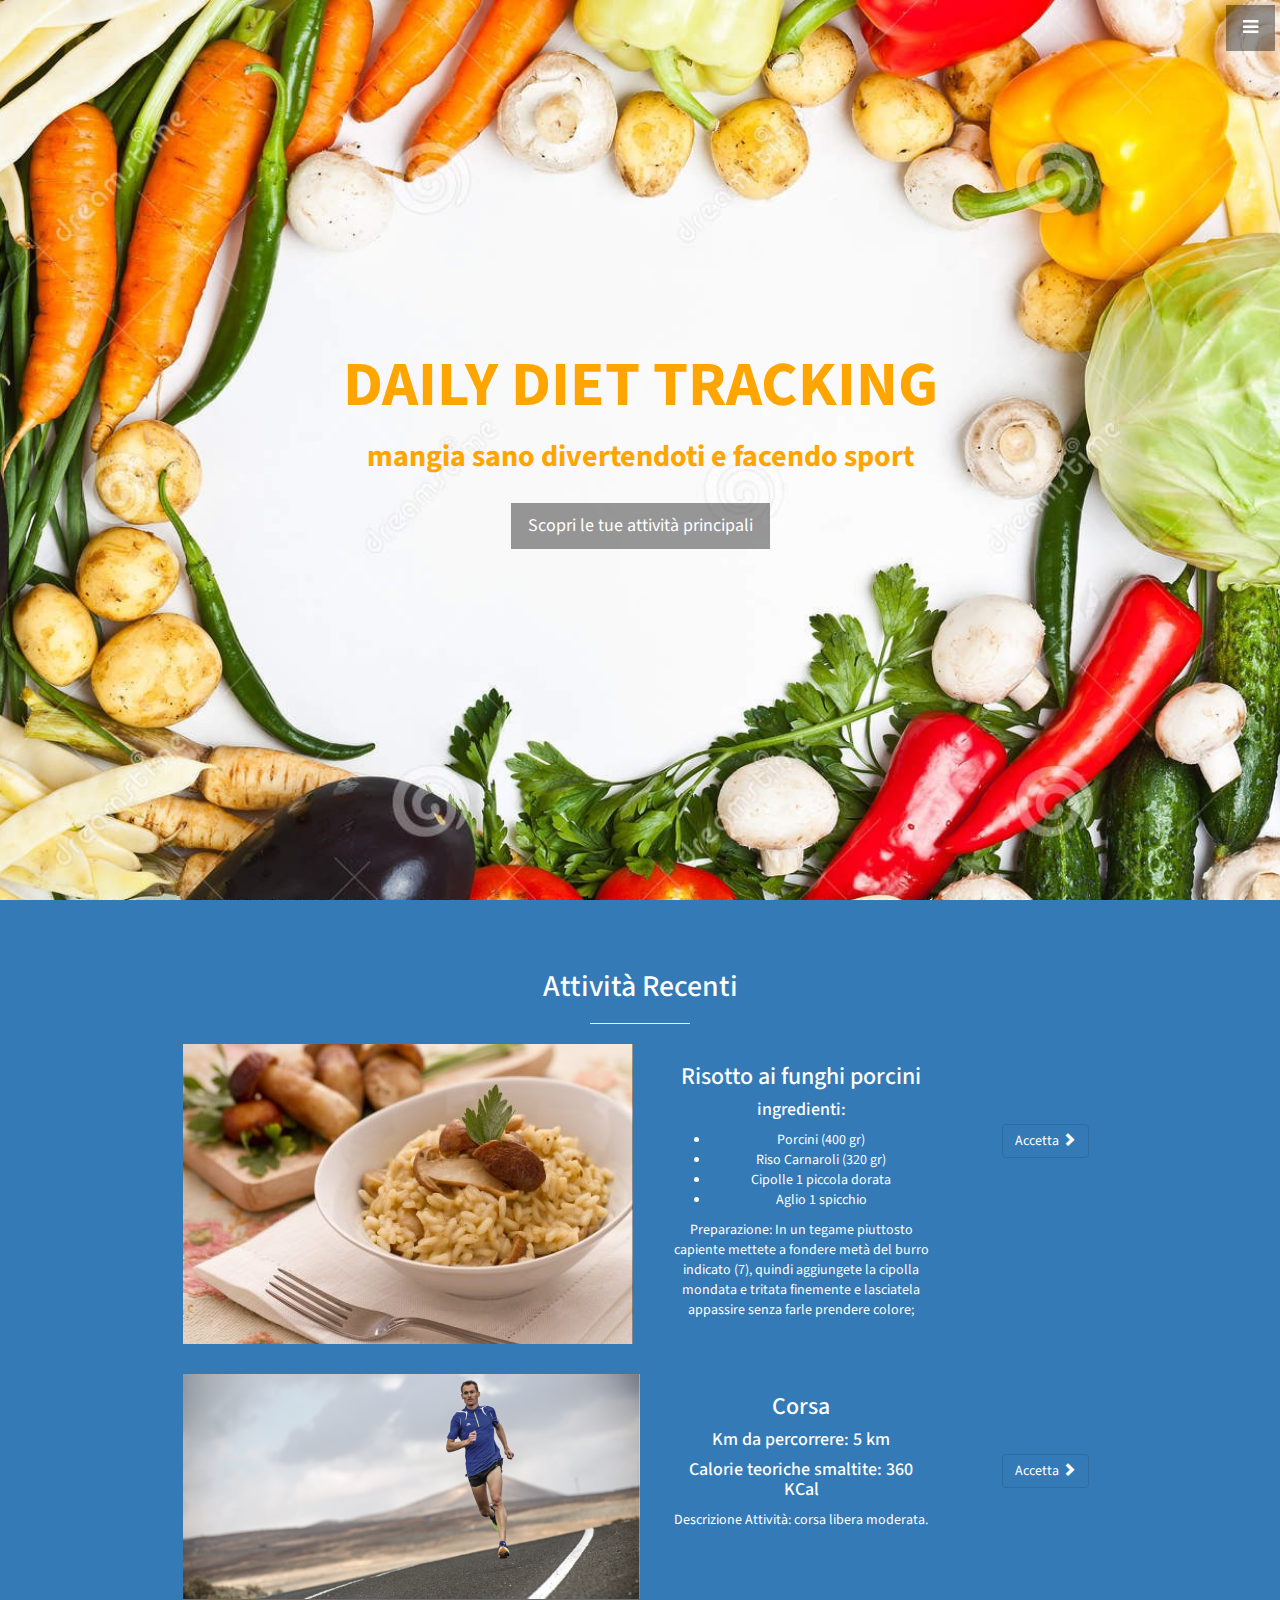
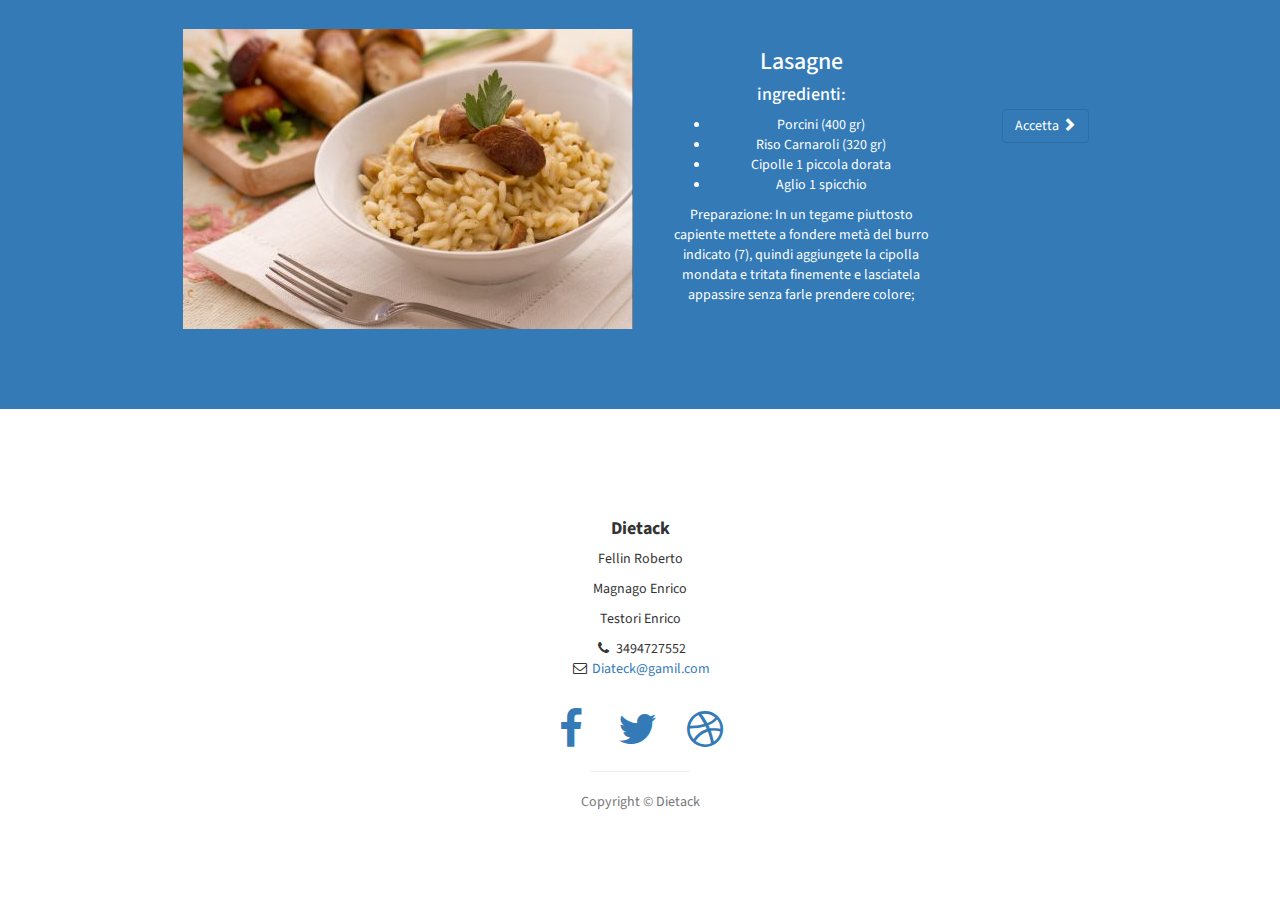
<file: src/main/webapp/index.html>
<!DOCTYPE html>
<html lang="en">
    
    <head>
        
        <meta charset="utf-8">
        <meta http-equiv="X-UA-Compatible" content="IE=edge">
        <meta name="viewport" content="width=device-width, initial-scale=1">
        <meta name="description" content="">
        <meta name="author" content="">
        
        <title>Dietack - DAILY DIET TRACKING</title>
        
        <!-- Bootstrap Core CSS -->
        <link href="css/bootstrap.min.css" rel="stylesheet">
        
        <!-- Custom CSS -->
        <link href="css/style.css" rel="stylesheet">
        
        <!-- Custom Fonts -->
        <link href="font-awesome/css/font-awesome.min.css" rel="stylesheet" type="text/css">
        <link href="http://fonts.googleapis.com/css?family=Source+Sans+Pro:300,400,700,300italic,400italic,700italic" rel="stylesheet" type="text/css">
        
        <!-- HTML5 Shim and Respond.js IE8 support of HTML5 elements and media queries -->
        <!-- WARNING: Respond.js doesn't work if you view the page via file:// -->
        <!--[if lt IE 9]>
            <script src="https://oss.maxcdn.com/libs/html5shiv/3.7.0/html5shiv.js"></script>
            <script src="https://oss.maxcdn.com/libs/respond.js/1.4.2/respond.min.js"></script>
        <![endif]-->
        
    </head>
    
    <body>
        
        
        
        <!-- Navigation -->
        <a id="menu-toggle" href="#" class="btn btn-dark btn-lg toggle"><i class="fa fa-bars"></i></a>
        <nav id="sidebar-wrapper">
            <ul class="sidebar-nav">
                <a id="menu-close" href="#" class="btn btn-light btn-lg pull-right toggle"><i class="fa fa-times"></i></a>
                
                <li>
                    <a href="#top" onclick = $("#menu-close").click(); >Home</a>
                </li>
                
                <li>
                    <a href="page/alimentazione.html">Alimentazione</a>
                </li>
                
                <li>
                    <a href="page/sport.html">Sport</a>
                </li>
            </ul>
        </nav>
        
        <!-- Header -->
        <header id="top" class="header">
            <div class="text-vertical-center">
                <h1>DAILY DIET TRACKING</h1>
                <h2>mangia sano divertendoti e facendo sport</h2>
                <br>
                <a href="#services" class="btn btn-dark btn-lg">Scopri le tue attività principali</a>
            </div>
        </header>
        
        
        
        <!-- Services -->
        <!-- The circle icons use Font Awesome's stacked icon classes. For more information, visit http://fontawesome.io/examples/ -->
        <section id="services" class="services bg-primary">
            <div class="container">
                <div class="row text-center">
                    <div class="col-lg-10 col-lg-offset-1">
                        <h2>Attività Recenti</h2>
                        <hr class="small">
                        <div class="container">
                            
                            <div class="row c">
                                <div class="col-md-5">
                                    <a href="#">
                                        <img class="img-responsive" src="img/risotto.jpg" alt="">
                                    </a>
                                </div>
                                <div class="col-md-3">
                                    <h3 id="nomeAttività">Risotto ai funghi porcini</h3>
                                    <h4>ingredienti:     </h4>                                      
                                    <ul>
                                        <li>Porcini (400 gr)</li>   
                                        <li>Riso Carnaroli (320 gr)</li>   
                                        <li>Cipolle 1 piccola dorata</li>   
                                        <li>Aglio 1 spicchio</li>   
                                    </ul>
                                    
                                    
                                    
                                    <p>Preparazione:  <span id="descRicetta">In un tegame piuttosto capiente mettete a fondere metà del burro indicato (7), quindi aggiungete la cipolla mondata e tritata finemente e lasciatela appassire senza farle prendere colore;</span></p>
                                </div>
                                <div class="col-md-2">
                                    <br>
                                    <br>
                                    <br>
                                    <br>
                                    <a class="btn btn-primary" href="page/buonaattivitafisica.html">Accetta <span class="glyphicon glyphicon-chevron-right"></span></a>
                                </div>
                            </div>
                            
                            <div class="row c">
                                <div class="col-md-5">
                                    <a href="#">
                                        <img class="img-responsive" src="img/corsa.png" alt="">
                                    </a>
                                </div>
                                <div class="col-md-3">
                                    <h3 id="nomeAttività">Corsa</h3>
                                    <h4>Km da percorrere: <span id="tot">5 km</span></h4>
                                    <h4>Calorie teoriche smaltite: <span id="tot">360 KCal</span></h4>
                                    <p>Descrizione Attività:  <span id="descRicetta">corsa libera moderata.</span></p>
                                </div>
                                <div class="col-md-2">
                                    <br>
                                    <br>
                                    <br>
                                    <br>
                                    <a class="btn btn-primary" href="page/buonaattivitafisica.html">Accetta <span class="glyphicon glyphicon-chevron-right"></span></a>
                                </div>
                            </div>
                            
                            <div class="row c">
                                <div class="col-md-5">
                                    <a href="#">
                                        <img class="img-responsive" src="img/risotto.jpg" alt="">
                                    </a>
                                </div>
                                <div class="col-md-3">
                                    <h3 id="nomeAttività">Lasagne</h3>
                                    <h4>ingredienti:     </h4>                                      
                                    <ul>
                                        <li>Porcini (400 gr)</li>   
                                        <li>Riso Carnaroli (320 gr)</li>   
                                        <li>Cipolle 1 piccola dorata</li>   
                                        <li>Aglio 1 spicchio</li>   
                                    </ul>
                                    
                                    
                                    
                                    <p>Preparazione:  <span id="descRicetta">In un tegame piuttosto capiente mettete a fondere metà del burro indicato (7), quindi aggiungete la cipolla mondata e tritata finemente e lasciatela appassire senza farle prendere colore;</span></p>
                                </div>
                                <div class="col-md-2">
                                    <br>
                                    <br>
                                    <br>
                                    <br>
                                    <a class="btn btn-primary" href="page/buonaattivitafisica.html">Accetta <span class="glyphicon glyphicon-chevron-right"></span></a>
                                </div>
                            </div>
                            
                            
                        </div>
                    </div>
                    
                    
                </div>
                <!-- /.row (nested) -->
            </div>
            <!-- /.col-lg-10 -->
            
        </section>
        
        
        
        
        
        <!-- Footer -->
        <footer>
            <div class="container">
                <div class="row">
                    <div class="col-lg-10 col-lg-offset-1 text-center">
                        <h4><strong>Dietack</strong>
                        </h4>
                        <p>Fellin Roberto</p>
                        <p>Magnago Enrico</p>
                        <p>Testori Enrico</p>
                        <ul class="list-unstyled">
                            <li><i class="fa fa-phone fa-fw"></i> 3494727552</li>
                            <li><i class="fa fa-envelope-o fa-fw"></i>  <a href="mailto:Diateck@gamil.com">Diateck@gamil.com</a>
                            </li>
                        </ul>
                        <br>
                        <ul class="list-inline">
                            <li>
                                <a href="#"><i class="fa fa-facebook fa-fw fa-3x"></i></a>
                            </li>
                            <li>
                                <a href="#"><i class="fa fa-twitter fa-fw fa-3x"></i></a>
                            </li>
                            <li>
                                <a href="#"><i class="fa fa-dribbble fa-fw fa-3x"></i></a>
                            </li>
                        </ul>
                        <hr class="small">
                        <p class="text-muted">Copyright &copy; Dietack</p>
                    </div>
                </div>
            </div>
        </footer>
        
        <!-- jQuery -->
        <script src="js/jquery.js"></script>
        
        <!-- Bootstrap Core JavaScript -->
        <script src="js/bootstrap.min.js"></script>
        
        <!-- Custom Theme JavaScript -->
        <script>
            // Closes the sidebar menu
            $("#menu-close").click(function(e) {
                e.preventDefault();
                $("#sidebar-wrapper").toggleClass("active");
            });

            // Opens the sidebar menu
            $("#menu-toggle").click(function(e) {
                e.preventDefault();
                $("#sidebar-wrapper").toggleClass("active");
            });

            // Scrolls to the selected menu item on the page
            $(function() {
                $('a[href*=#]:not([href=#])').click(function() {
                    if (location.pathname.replace(/^\//, '') == this.pathname.replace(/^\//, '') || location.hostname == this.hostname) {

                        var target = $(this.hash);
                        target = target.length ? target : $('[name=' + this.hash.slice(1) + ']');
                        if (target.length) {
                            $('html,body').animate({
                                scrollTop: target.offset().top
                            }, 1000);
                            return false;
                        }
                    }
                });
            });
        </script>
        
    </body>
    
</html>
</file>
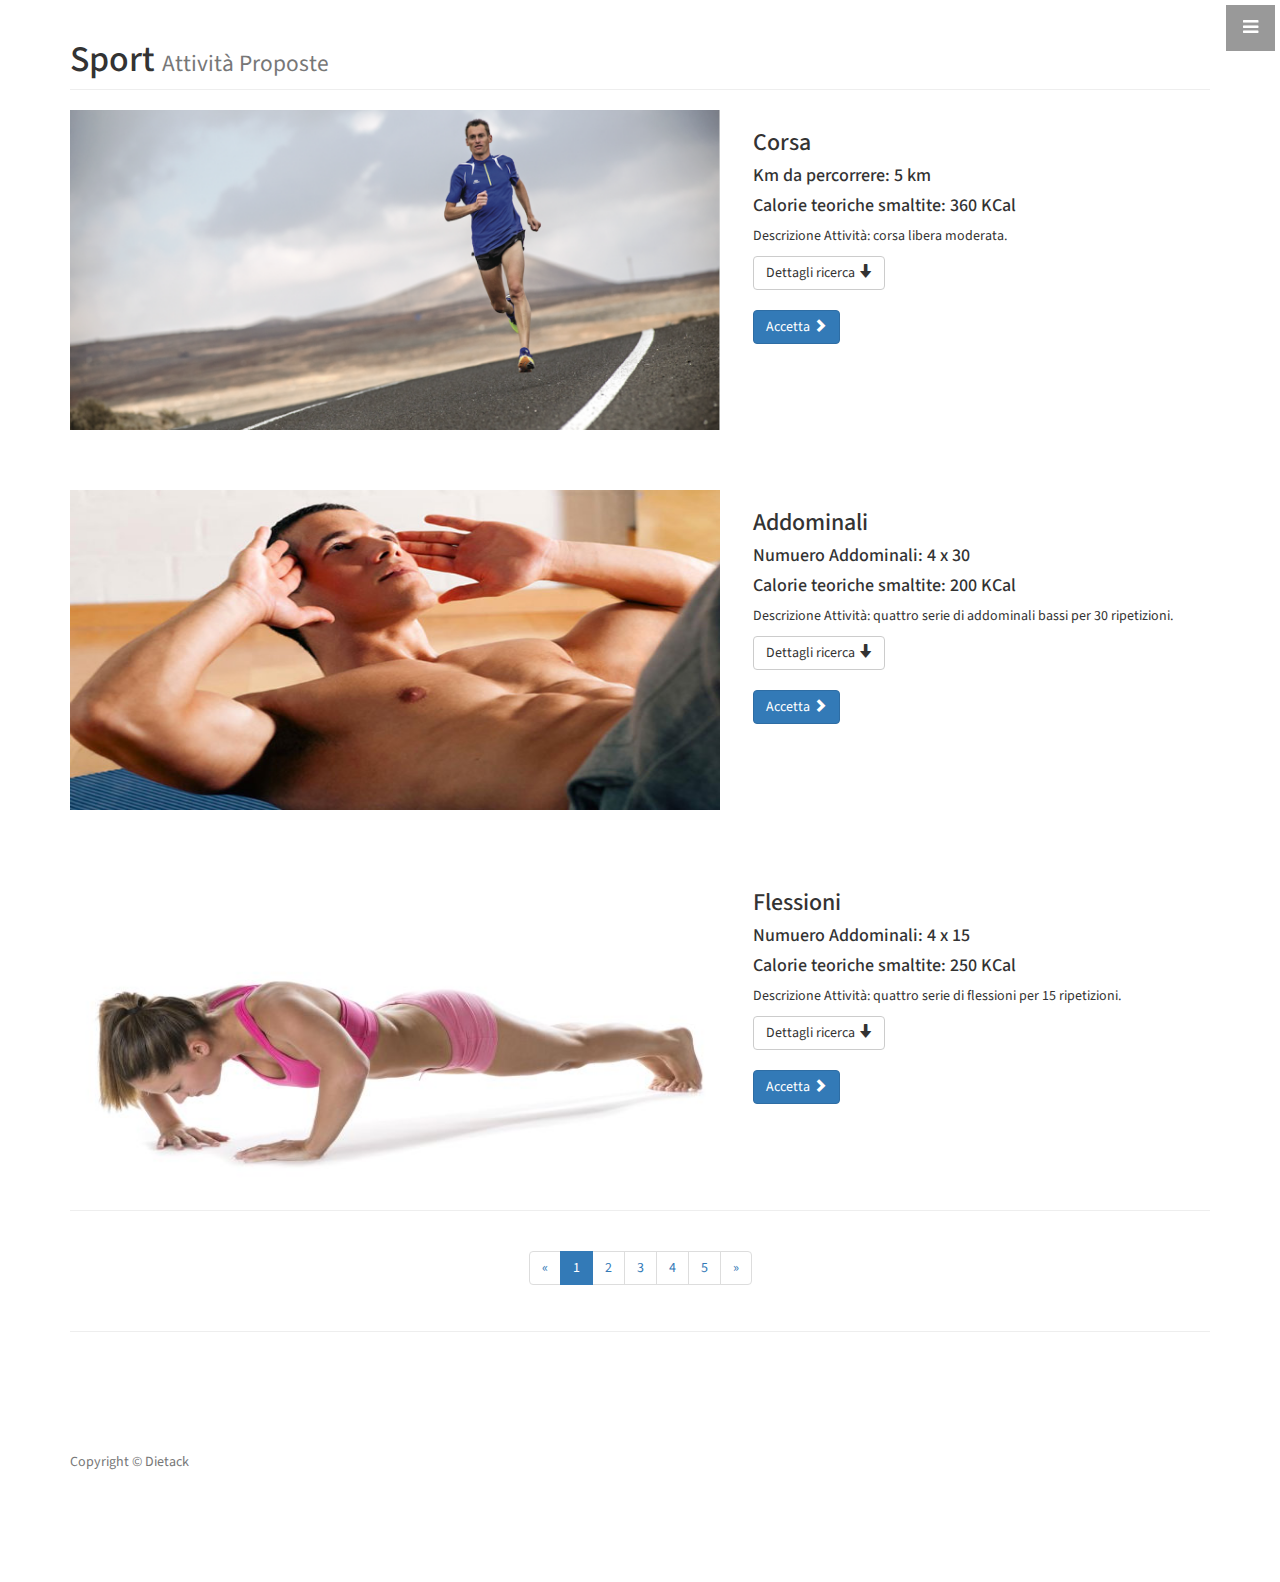
<file: src/main/webapp/page/sport.html>
<!DOCTYPE html>
<html lang="en">
    
    <head>
        
        <meta charset="utf-8">
        <meta http-equiv="X-UA-Compatible" content="IE=edge">
        <meta name="viewport" content="width=device-width, initial-scale=1">
        <meta name="description" content="">
        <meta name="author" content="">
        
        <title>sport</title>
        
        <!-- Bootstrap Core CSS -->
        <link href="../css/bootstrap.min.css" rel="stylesheet">
        
        <!-- Custom CSS -->
        <!-- Custom CSS -->
        <link href="../css/style.css" rel="stylesheet">
        
        <!-- Custom Fonts -->
        <link href="../font-awesome/css/font-awesome.min.css" rel="stylesheet" type="text/css">
        <link href="http://fonts.googleapis.com/css?family=Source+Sans+Pro:300,400,700,300italic,400italic,700italic" rel="stylesheet" type="text/css">
        
        
        <!-- HTML5 Shim and Respond.js IE8 support of HTML5 elements and media queries -->
        <!-- WARNING: Respond.js doesn't work if you view the page via file:// -->
        <!--[if lt IE 9]>
            <script src="https://oss.maxcdn.com/libs/html5shiv/3.7.0/html5shiv.js"></script>
            <script src="https://oss.maxcdn.com/libs/respond.js/1.4.2/respond.min.js"></script>
        <![endif]-->
        
    </head>
    
    <body>
        
        <!-- Navigation -->
        <a id="menu-toggle" href="#" class="btn btn-dark btn-lg toggle"><i class="fa fa-bars"></i></a>
        <nav id="sidebar-wrapper">
            <ul class="sidebar-nav">
                <a id="menu-close" href="#" class="btn btn-light btn-lg pull-right toggle"><i class="fa fa-times"></i></a>
                
                <li>
                    <a href="../index.html">Home</a>
                </li>
                
                <li>
                    <a href="alimentazione.html">Alimentazione</a>
                </li>
                
                <li>
                    <a href="sport.html">Sport</a>
                </li>
            </ul>
        </nav>
        
        <!-- Page Content -->
        <div class="container">
            
            <!-- Page Heading -->
            <div class="row">
                <div class="col-lg-12">
                    <h1 class="page-header">Sport
                        <small>Attività Proposte</small>
                    </h1>
                </div>
            </div>
            <!-- /.row -->
            
            <!-- Project One Spesa energetica (KCal) = 0.9 x km percorsi x kg di peso corporeo-->
            <div class="row">
                <div class="col-md-7">
                    <a href="#">
                        <img class="img-responsive imgSport" src="../img/corsa.png" alt="">
                    </a>
                </div>
                <div class="col-md-5">
                    <h3 id="nomeAttività">Corsa</h3>
                    <h4>Km da percorrere: <span id="tot">5 km</span></h4>
                    <h4>Calorie teoriche smaltite: <span id="tot">360 KCal</span></h4>
                    <p>Descrizione Attività:  <span id="descRicetta">corsa libera moderata.</span></p>
                    <button type="button" class="btn btn-default" id="btn1"> Dettagli ricerca <span class="glyphicon glyphicon-arrow-down" aria-hidden="true"></span></button>
                    <div class="collapse" id="collapse1">
                        <br>
                        Cerca compagni:
                        <p>
                        <div class="col-md-9">
                            <select class="form-control" id="category" name="categoryId">
                                <option value="" disabled selected> Scegli amici</option>
                                <option value="id">Stefano</option>
                                <option value="id">Anna</option>
                                <option value="id">Mauro</option>
                                
                            </select>
                        </div>
                        </p>
                        <br>
                        <br>
                        <p><button type="button" class="btn btn-default" id="btn2"><span class="glyphicon glyphicon-arrow-up" aria-hidden="true"></span></button> 
                        </p>
                    </div>
                    <br>
                    <br>
                    
                    <p>
                        <a class="btn btn-primary" href="buonaattivitafisica.html">Accetta <span class="glyphicon glyphicon-chevron-right"></span></a>
                    </p>
                </div>
            </div>
            
            <br>
            <br>
            <br>
            <!-- Project One Spesa energetica (KCal) = 0.9 x km percorsi x kg di peso corporeo-->
            <div class="row">
                <div class="col-md-7">
                    <a href="#">
                        <img class="img-responsive imgSport" src="../img/addominali.jpg" alt="">
                    </a>
                </div>
                <div class="col-md-5">
                    <h3 id="nomeAttività">Addominali</h3>
                    <h4>Numuero Addominali: <span id="tot">4 x 30</span></h4>
                    <h4>Calorie teoriche smaltite: <span id="tot">200 KCal</span></h4>
                    <p>Descrizione Attività:  <span id="descRicetta">quattro serie di addominali bassi per 30 ripetizioni.</span></p>
                    <button type="button" class="btn btn-default" id="btn3"> Dettagli ricerca <span class="glyphicon glyphicon-arrow-down" aria-hidden="true"></span></button>
                    <div class="collapse" id="collapse2">
                        <br>
                        Cerca compagni:
                        <p>
                        <div class="col-md-9">
                            <select class="form-control" id="category" name="categoryId">
                                <option value="" disabled selected> Scegli amici</option>
                                <option value="id">Stefano</option>
                                <option value="id">Anna</option>
                                <option value="id">Mauro</option>
                                
                            </select>
                        </div>
                        </p>
                        <br>
                        <br>
                        <p><button type="button" class="btn btn-default" id="btn4"><span class="glyphicon glyphicon-arrow-up" aria-hidden="true"></span></button> 
                        </p>
                    </div>
                    <br>
                    <br>
                    
                    <p>
                        <a class="btn btn-primary" href="buonaattivitafisica.html">Accetta <span class="glyphicon glyphicon-chevron-right"></span></a>
                    </p>
                </div>
            </div>
            
            
            <br>
            <br>
            <br>
            <!-- Project One Spesa energetica (KCal) = 0.9 x km percorsi x kg di peso corporeo-->
            <div class="row">
                <div class="col-md-7">
                    <a href="#">
                        <img class="img-responsive imgSport" src="../img/flessioni.jpg" alt="">
                    </a>
                </div>
                <div class="col-md-5">
                    <h3 id="nomeAttività">Flessioni</h3>
                    <h4>Numuero Addominali: <span id="tot">4 x 15</span></h4>
                    <h4>Calorie teoriche smaltite: <span id="tot">250 KCal</span></h4>
                    <p>Descrizione Attività:  <span id="descRicetta">quattro serie di flessioni per 15 ripetizioni.</span></p>
                    <button type="button" class="btn btn-default" id="btn5"> Dettagli ricerca <span class="glyphicon glyphicon-arrow-down" aria-hidden="true"></span></button>
                    <div class="collapse" id="collapse3">
                        <br>
                        Cerca compagni:
                        <p>
                        <div class="col-md-9">
                            <select class="form-control" id="category" name="categoryId">
                                <option value="" disabled selected> Scegli amici</option>
                                <option value="id">Stefano</option>
                                <option value="id">Anna</option>
                                <option value="id">Mauro</option>
                                
                            </select>
                        </div>
                        </p>
                        <br>
                        <br>
                        <p><button type="button" class="btn btn-default" id="btn6"><span class="glyphicon glyphicon-arrow-up" aria-hidden="true"></span></button> 
                        </p>
                    </div>
                    <br>
                    <br>
                    
                    <p>
                        <a class="btn btn-primary" href="buonaattivitafisica.html">Accetta <span class="glyphicon glyphicon-chevron-right"></span></a>
                    </p>
                </div>
            </div>
            
            <hr>
            
            <!-- Pagination -->
            <div class="row text-center">
                <div class="col-lg-12">
                    <ul class="pagination">
                        <li>
                            <a href="#">&laquo;</a>
                        </li>
                        <li class="active">
                            <a href="#">1</a>
                        </li>
                        <li>
                            <a href="#">2</a>
                        </li>
                        <li>
                            <a href="#">3</a>
                        </li>
                        <li>
                            <a href="#">4</a>
                        </li>
                        <li>
                            <a href="#">5</a>
                        </li>
                        <li>
                            <a href="#">&raquo;</a>
                        </li>
                    </ul>
                </div>
            </div>
            <!-- /.row -->
            
            <hr>
            
            <!-- Footer -->
            <footer>
                <div class="row">
                    <div class="col-lg-12">
                        <p class="text-muted">Copyright &copy; Dietack</p>
                    </div>
                </div>
                <!-- /.row -->
            </footer>
            
        </div>
        <!-- jQuery -->
        <script src="../js/jquery.js"></script>
        
        <!-- Bootstrap Core JavaScript -->
        <script src="../js/bootstrap.min.js"></script>
        
        <!-- Custom Theme JavaScript -->
        <script>
          

   
            $("#btn1").click(function(){
                $("#collapse1").collapse('show');
            });
            $("#btn2").click(function(){
                $("#collapse1").collapse('hide');
            });
            
              $("#btn3").click(function(){
                $("#collapse2").collapse('show');
            });
            $("#btn4").click(function(){
                $("#collapse2").collapse('hide');
            });
            
              $("#btn5").click(function(){
                $("#collapse3").collapse('show');
            });
            $("#btn6").click(function(){
                $("#collapse3").collapse('hide');
            });


            // Closes the sidebar menu
            $("#menu-close").click(function(e) {
                e.preventDefault();
                $("#sidebar-wrapper").toggleClass("active");
            });

            // Opens the sidebar menu
            $("#menu-toggle").click(function(e) {
                e.preventDefault();
                $("#sidebar-wrapper").toggleClass("active");
            });

            // Scrolls to the selected menu item on the page
            $(function() {
                $('a[href*=#]:not([href=#])').click(function() {
                    if (location.pathname.replace(/^\//, '') == this.pathname.replace(/^\//, '') || location.hostname == this.hostname) {

                        var target = $(this.hash);
                        target = target.length ? target : $('[name=' + this.hash.slice(1) + ']');
                        if (target.length) {
                            $('html,body').animate({
                                scrollTop: target.offset().top
                            }, 1000);
                            return false;
                        }
                    }
                });
            });
        </script>
        
    </body>
    
</html>
</file>
<file: src/main/webapp/css/style.css>
/*!
 * Start Bootstrap - Stylish Portfolio Bootstrap Theme (http://startbootstrap.com)
 * Code licensed under the Apache License v2.0.
 * For details, see http://www.apache.org/licenses/LICENSE-2.0.
 */

/* Global Styles */

html,
body {
    width: 100%;
    height: 100%;
}

body {
    font-family: "Source Sans Pro","Helvetica Neue",Helvetica,Arial,sans-serif;
}

.text-vertical-center {
   
    color: orange;
    display: table-cell;
    text-align: center;
    vertical-align: middle;
}

.text-vertical-center h1 {
    
    margin: 0;
    padding: 0;
    font-size: 4.5em;
    font-weight: 700;
}

.text-vertical-center h2 {
    // color: blue;
    font-weight: 700;
}

/* Custom Button Styles */

.btn-dark {
    border-radius: 0;
    color: #fff;
    background-color: rgba(0,0,0,0.4);
}

.btn-dark:hover,
.btn-dark:focus,
.btn-dark:active {
    color: #fff;
    background-color: rgba(0,0,0,0.7);
}

.btn-light {
    border-radius: 0;
    color: #333;
    background-color: rgb(255,255,255);
}

.btn-light:hover,
.btn-light:focus,
.btn-light:active {
    color: #333;
    background-color: rgba(255,255,255,0.8);
}

/* Custom Horizontal Rule */

hr.small {
    max-width: 100px;
}

/* Side Menu */

#sidebar-wrapper {
    z-index: 1000;
    position: fixed;
    right: 0;
    width: 250px;
    height: 100%;
    margin-right: -250px;
    overflow-y: auto;
    background: #222;
    -webkit-transition: all 0.4s ease 0s;
    -moz-transition: all 0.4s ease 0s;
    -ms-transition: all 0.4s ease 0s;
    -o-transition: all 0.4s ease 0s;
    transition: all 0.4s ease 0s;
}

.sidebar-nav {
    position: absolute;
    top: 0;
    width: 250px;
    margin: 0;
    padding: 0;
    list-style: none;
}

.sidebar-nav li {
    text-indent: 20px;
    line-height: 40px;
}

.sidebar-nav li a {
    display: block;
    text-decoration: none;
    color: #999;
}

.sidebar-nav li a:hover {
    text-decoration: none;
    color: #fff;
    background: rgba(255,255,255,0.2);
}

.sidebar-nav li a:active,
.sidebar-nav li a:focus {
    text-decoration: none;
}

.sidebar-nav > .sidebar-brand {
    height: 55px;
    font-size: 18px;
    line-height: 55px;
}

.sidebar-nav > .sidebar-brand a {
    color: #999;
}

.sidebar-nav > .sidebar-brand a:hover {
    color: #fff;
    background: none;
}

#menu-toggle {
    z-index: 1;
    position: fixed;
    top: 0;
    right: 0;
}

#sidebar-wrapper.active {
    right: 250px;
    width: 250px;
    -webkit-transition: all 0.4s ease 0s;
    -moz-transition: all 0.4s ease 0s;
    -ms-transition: all 0.4s ease 0s;
    -o-transition: all 0.4s ease 0s;
    transition: all 0.4s ease 0s;
}

.toggle {
    margin: 5px 5px 0 0;
}

/* Header */

.header {
    display: table;
    position: relative;
    width: 100%;
    height: 100%;
    background: url(../img/dieta5.jpg) no-repeat center center scroll;
    -webkit-background-size: cover;
    -moz-background-size: cover;
    background-size: cover;
    -o-background-size: cover;
}

/* About */

.about {
    padding: 50px 0;
}

/* Services */

.services {
    padding: 50px 0;
}

.service-item {
    margin-bottom: 30px;
}

/* Callout */

.callout {
    display: table;
    width: 100%;
    height: 400px;
    color: #fff;
    background: url(../img/callout.jpg) no-repeat center center scroll;
    -webkit-background-size: cover;
    -moz-background-size: cover;
    background-size: cover;
    -o-background-size: cover;
}

/* Portfolio */

.portfolio {
    padding: 50px 0;
}

.portfolio-item {
    margin-bottom: 30px;
}

.img-portfolio {
    margin: 0 auto;
}

.img-portfolio:hover {
    opacity: 0.8;
}

/* Call to Action */

.call-to-action {
    padding: 50px 0;
}

.call-to-action .btn {
    margin: 10px;
}

/* Map */

.map {
    height: 500px;
}

@media(max-width:768px) {
    .map {
        height: 75%;
    }
}

/* Footer */

footer {
    padding: 100px 0;
}

.c{
    margin-bottom: 30px;
    
}

.up{
    margin-left: 20px;
}

.cup{
    margin-left: 30%;
    margin-top: 50px;
    
}

.creaRicetta{
    margin-left: 40%;
    width: 150px;
    height: 40px;
}

#inputIngredients{
    width: 250px;
}

.imgSport{
     width: 650px;
    height: 320px;
}
</file>
